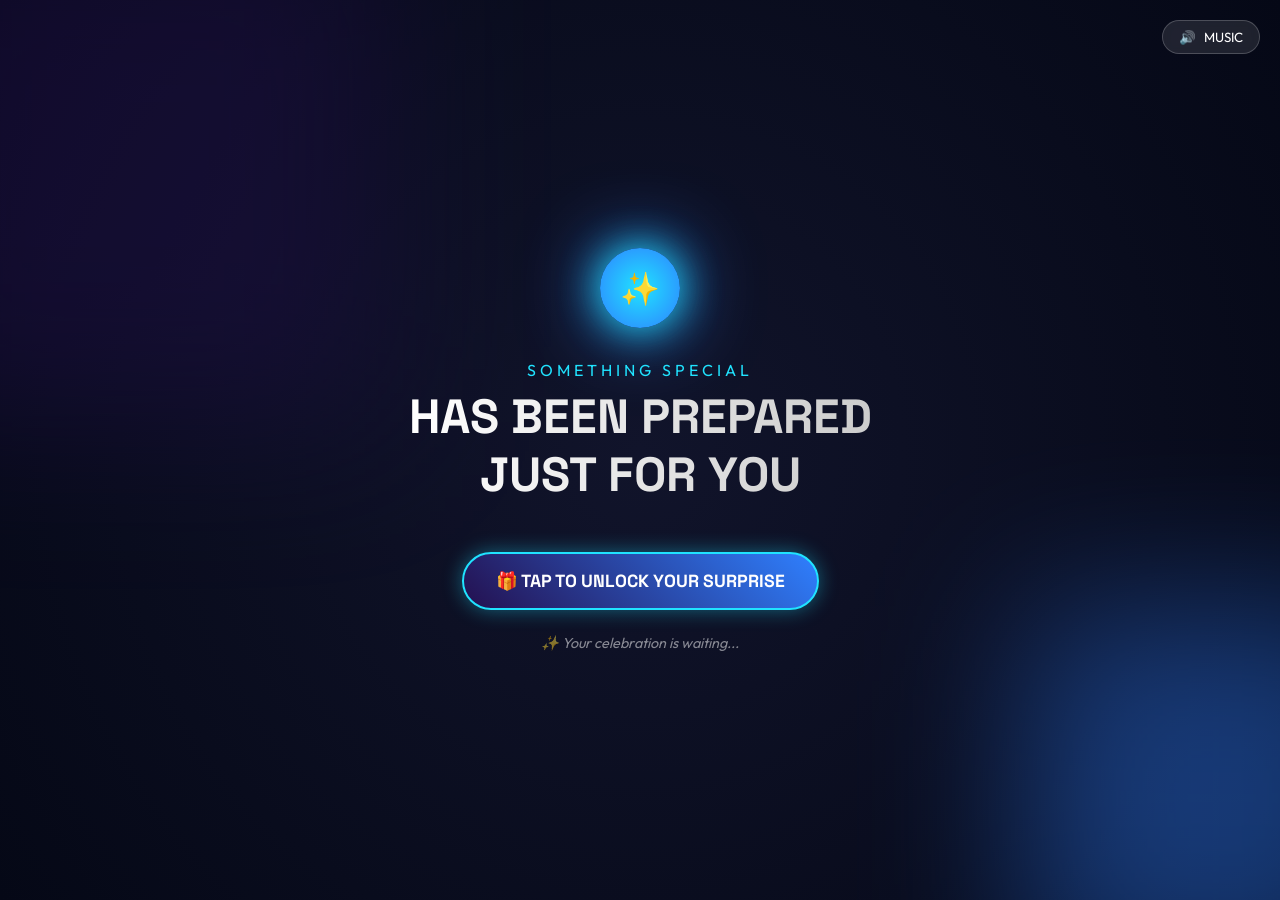
<file: index.html>
<!DOCTYPE html>
<html lang="en">
<head>
    <meta charset="UTF-8">
    <meta name="viewport" content="width=device-width, initial-scale=1.0, maximum-scale=1.0, user-scalable=no">
    <title>A Special Celebration</title>
    <link rel="preconnect" href="https://fonts.googleapis.com">
    <link rel="preconnect" href="https://fonts.gstatic.com" crossorigin>
    <link href="https://fonts.googleapis.com/css2?family=Space+Grotesk:wght@400;600;700&family=Outfit:wght@300;500;800&display=swap" rel="stylesheet">
    <link rel="stylesheet" href="style.css">
</head>
<body>

    <button id="audio-toggle" aria-label="Toggle Celebration Music">
        🔊 <span class="audio-text">MUSIC</span>
    </button>
    <audio id="bg-music" src="./assets/background-music.mp3" preload="auto" loop></audio>

    <div id="effects-container"></div>

    <section id="phase-mystery" class="fullscreen-section active">
        <div class="background-layers">
            <div class="gradient-blob blob-1"></div>
            <div class="gradient-blob blob-2"></div>
        </div>
        
        <div class="mystery-content">
            <div class="glowing-orb">
                <span class="orb-icon">✨</span>
            </div>
            <p class="mystery-text-small reveal-text delay-1">SOMETHING SPECIAL</p>
            <h1 class="mystery-text-large reveal-text delay-2">HAS BEEN PREPARED<br>JUST FOR YOU</h1>
            
            <button id="unlock-btn" class="glow-button reveal-text delay-3">
                <span class="btn-content">🎁 TAP TO UNLOCK YOUR SURPRISE</span>
                <div class="btn-particles"></div>
            </button>
            <p class="hint-text reveal-text delay-4">✨ Your celebration is waiting...</p>
        </div>
    </section>

    <section id="phase-countdown" class="fullscreen-section hidden">
        <div id="countdown-number" class="massive-number">3</div>
    </section>

    <main id="main-journey" class="hidden">
        
        <section id="grand-reveal" class="journey-section">
            <div class="animated-typography">
                <span class="word block-word word-1">HAPPY</span>
                <span class="word block-word word-2">TEACHER'S</span>
                <span class="word block-word word-3">DAY!</span>
            </div>
        </section>

        <section id="personal-reveal" class="journey-section">
            <p class="suspense-text scroll-reveal">WAIT...</p>
            <p class="suspense-text small scroll-reveal">THIS CELEBRATION WAS CREATED ESPECIALLY FOR...</p>
            
            <div class="teacher-display scroll-reveal">
                <div class="premium-frame">
                    <div class="frame-border"></div>
                    <div class="frame-glow"></div>
                    <div id="teacher-photo-container"></div>
                </div>
                <h2 id="teacher-name" class="neon-name"></h2>
            </div>
        </section>

        <section id="gratitude-cards" class="journey-section">
            <h3 class="section-title scroll-reveal">WHAT MAKES A GREAT TEACHER?</h3>
            <div class="cards-container">
                
                <div class="interactive-card scroll-reveal">
                    <div class="card-inner">
                        <div class="card-front">
                            <span class="card-icon">📚</span>
                            <p class="card-subtitle">YOU SHARED</p>
                            <h4 class="card-title">KNOWLEDGE</h4>
                        </div>
                        <div class="card-back">
                            <p>Because of your guidance, learning became more than just completing a syllabus.</p>
                        </div>
                    </div>
                </div>

                <div class="interactive-card scroll-reveal delay-card-1">
                    <div class="card-inner">
                        <div class="card-front">
                            <span class="card-icon">💪</span>
                            <p class="card-subtitle">YOU BUILT</p>
                            <h4 class="card-title">CONFIDENCE</h4>
                        </div>
                        <div class="card-back">
                            <p>You showed us our own potential, even when we couldn't see it ourselves.</p>
                        </div>
                    </div>
                </div>

                <div class="interactive-card scroll-reveal delay-card-2">
                    <div class="card-inner">
                        <div class="card-front">
                            <span class="card-icon">🚀</span>
                            <p class="card-subtitle">YOU INSPIRED US TO</p>
                            <h4 class="card-title">DREAM BIGGER</h4>
                        </div>
                        <div class="card-back">
                            <p>Your passion for teaching became our motivation to achieve greatness.</p>
                        </div>
                    </div>
                </div>

            </div>
            <p class="hint-text mt-2 scroll-reveal">(Tap the cards)</p>
        </section>

        <section id="personal-message" class="journey-section">
            <div class="envelope-container scroll-reveal">
                <h3 class="section-title">💌 ONE MESSAGE.<br>CREATED ESPECIALLY FOR YOU.</h3>
                
                <div class="envelope" id="message-envelope">
                    <div class="flap"></div>
                    <div class="letter">
                        <p id="teacher-message" class="personal-text"></p>
                        <p class="signature">WITH LOVE, RESPECT & GRATITUDE ❤️</p>
                    </div>
                    <div class="envelope-front"></div>
                </div>

                <button id="open-envelope-btn" class="glow-button outline mt-2">
                    <span>OPEN YOUR MESSAGE</span>
                </button>
            </div>
        </section>

        <section id="surprise-interaction" class="journey-section">
            <h3 class="section-title scroll-reveal">🎰 ONE LAST SURPRISE!</h3>
            <p class="mystery-text-small scroll-reveal">Tap the button and discover something special.</p>
            
            <div class="shuffle-deck scroll-reveal" id="shuffle-deck">
                <div class="shuffle-card" style="--i: 0;">✨</div>
                <div class="shuffle-card" style="--i: 1;">🌟</div>
                <div class="shuffle-card" style="--i: 2;">🎉</div>
                <div class="shuffle-card winning-card" style="--i: 3;">
                    <p>"A great teacher doesn't just explain lessons.<br>They become part of the story we remember."</p>
                </div>
            </div>

            <button id="shuffle-btn" class="glow-button mt-2 scroll-reveal">
                <span>🎁 REVEAL MY SURPRISE</span>
            </button>
        </section>

        <section id="memory-sky" class="journey-section">
            <div class="sky-content scroll-reveal">
                <p class="suspense-text small">Every student carries a small part of their teachers throughout life.</p>
                <h3 class="section-title mt-2">YOUR GUIDANCE WILL ALWAYS SHINE</h3>
                <p class="hint-text mt-2">(Tap the sky to leave a star)</p>
            </div>
            <div id="star-canvas"></div>
        </section>

        <section id="finale" class="journey-section">
            <div class="finale-content scroll-reveal">
                <h2 class="massive-gradient-text">HAPPY<br>TEACHER'S<br>DAY</h2>
                <p class="finale-subtext mt-2">Some people teach subjects.</p>
                <p class="finale-subtext highlight">Extraordinary teachers inspire lives.</p>
                <h1 class="thank-you-text mt-2">THANK YOU</h1>
                
                <div class="final-signature mt-4">
                    <p>CREATED WITH GRATITUDE, CREATIVITY & TECHNOLOGY</p>
                    <p class="highlight">— From Mohd Arsh and His Team ❤️</p>
                </div>
                
                <button id="finale-fireworks-btn" class="glow-button mt-2">
                    <span>🎆 CELEBRATE ONE MORE TIME</span>
                </button>
            </div>
            <div class="horizon-glow"></div>
        </section>

    </main>

    <script src="script.js"></script>
</body>
</html>
</file>
<file: style.css>
/* ============================================
   1. CSS VARIABLES & DESIGN SYSTEM
============================================ */
:root {
    --bg-navy: #050816;
    --deep-purple: #24104F;
    --electric-blue: #2F80FF;
    --vibrant-cyan: #20E3FF;
    --celebration-pink: #FF3CAC;
    --celebration-gold: #FFD166;
    --warm-orange: #FF9F1C;
    --text-white: #FFFFFF;
    
    --font-heading: 'Space Grotesk', sans-serif;
    --font-body: 'Outfit', sans-serif;
    
    --glass-bg: rgba(255, 255, 255, 0.05);
    --glass-border: rgba(255, 255, 255, 0.1);
}

/* ============================================
   2. RESET & BASE STYLES
============================================ */
* {
    margin: 0;
    padding: 0;
    box-sizing: border-box;
    -webkit-tap-highlight-color: transparent;
}

body {
    background-color: var(--bg-navy);
    color: var(--text-white);
    font-family: var(--font-body);
    overflow-x: hidden;
    /* Locks scrolling initially */
    overflow-y: hidden; 
}

/* ============================================
   3. UTILITIES & TYPOGRAPHY
============================================ */
h1, h2, h3, h4 { font-family: var(--font-heading); }
.mt-2 { margin-top: 2rem; }
.mt-4 { margin-top: 4rem; }

.hidden { display: none !important; }
.active { display: flex !important; }

/* ============================================
   4. BACKGROUND SYSTEM
============================================ */
.background-layers {
    position: fixed;
    top: 0; left: 0; width: 100%; height: 100%;
    z-index: -1;
    overflow: hidden;
    background: radial-gradient(circle at center, #11142b 0%, var(--bg-navy) 100%);
}

.gradient-blob {
    position: absolute;
    filter: blur(80px);
    opacity: 0.4;
    animation: float 20s infinite alternate ease-in-out;
}

.blob-1 {
    width: 40vw; height: 40vw;
    background: var(--deep-purple);
    top: -10%; left: -10%;
}

.blob-2 {
    width: 30vw; height: 30vw;
    background: var(--electric-blue);
    bottom: -10%; right: -10%;
    animation-delay: -5s;
}

/* ============================================
   5. PHASE 1: MYSTERY SCREEN
============================================ */
.fullscreen-section {
    width: 100vw;
    height: 100vh;
    height: 100dvh;
    display: flex;
    flex-direction: column;
    justify-content: center;
    align-items: center;
    text-align: center;
    position: absolute;
    top: 0; left: 0;
    z-index: 100;
}

.glowing-orb {
    width: 80px; height: 80px;
    background: radial-gradient(circle, var(--vibrant-cyan), var(--electric-blue));
    border-radius: 50%;
    margin: 0 auto 2rem;
    display: flex;
    justify-content: center;
    align-items: center;
    box-shadow: 0 0 40px var(--vibrant-cyan), 0 0 80px var(--electric-blue);
    animation: pulse 2s infinite alternate;
}

.orb-icon { font-size: 2rem; }

.mystery-text-small {
    font-size: 1rem;
    letter-spacing: 4px;
    color: var(--vibrant-cyan);
    margin-bottom: 0.5rem;
}

.mystery-text-large {
    font-size: clamp(1.8rem, 5vw, 3rem);
    line-height: 1.2;
    margin-bottom: 3rem;
    text-transform: uppercase;
    background: linear-gradient(to right, var(--text-white), #ccc);
    -webkit-background-clip: text;
    -webkit-text-fill-color: transparent;
}

.hint-text {
    font-size: 0.9rem;
    color: rgba(255,255,255,0.5);
    margin-top: 1.5rem;
    font-style: italic;
}

/* ============================================
   6. PREMIUM GLOW BUTTON
============================================ */
.glow-button {
    position: relative;
    padding: 1rem 2rem;
    background: linear-gradient(45deg, var(--deep-purple), var(--electric-blue));
    border: 2px solid var(--vibrant-cyan);
    border-radius: 50px;
    color: white;
    font-family: var(--font-heading);
    font-weight: 700;
    font-size: 1.1rem;
    cursor: pointer;
    overflow: hidden;
    transition: transform 0.2s, box-shadow 0.2s;
    box-shadow: 0 0 20px rgba(32, 227, 255, 0.4);
}

.glow-button:hover, .glow-button:active {
    transform: scale(1.05);
    box-shadow: 0 0 40px rgba(32, 227, 255, 0.7);
}

.glow-button.outline {
    background: transparent;
    border-color: var(--celebration-pink);
    box-shadow: 0 0 20px rgba(255, 60, 172, 0.4);
}

.glow-button.outline:hover {
    background: rgba(255, 60, 172, 0.1);
    box-shadow: 0 0 40px rgba(255, 60, 172, 0.7);
}

/* ============================================
   7. PHASE 2: COUNTDOWN
============================================ */
#phase-countdown {
    background: var(--bg-navy);
    z-index: 101;
}

.massive-number {
    font-size: clamp(10rem, 30vw, 20rem);
    font-family: var(--font-heading);
    font-weight: 800;
    background: linear-gradient(45deg, var(--vibrant-cyan), var(--celebration-pink), var(--celebration-gold));
    -webkit-background-clip: text;
    -webkit-text-fill-color: transparent;
    animation: popIn 1s ease-in-out infinite;
}

/* ============================================
   8. MAIN JOURNEY SCROLL SECTIONS
============================================ */
#main-journey {
    position: relative;
    z-index: 10;
}

.journey-section {
    min-height: 100vh;
    padding: 4rem 2rem;
    display: flex;
    flex-direction: column;
    justify-content: center;
    align-items: center;
    text-align: center;
    position: relative;
}

/* ============================================
   9. GRAND REVEAL (TYPOGRAPHY)
============================================ */
.animated-typography {
    display: flex;
    flex-direction: column;
    align-items: center;
    gap: 1rem;
}

.block-word {
    font-family: var(--font-heading);
    font-weight: 800;
    font-size: clamp(3.5rem, 10vw, 8rem);
    line-height: 1;
    text-transform: uppercase;
    opacity: 0;
    transform: translateY(50px) scale(0.8);
    transition: all 0.8s cubic-bezier(0.175, 0.885, 0.32, 1.275);
}

.word-1 { background: linear-gradient(to right, var(--vibrant-cyan), var(--electric-blue)); -webkit-background-clip: text; -webkit-text-fill-color: transparent; }
.word-2 { background: linear-gradient(to right, var(--celebration-pink), var(--warm-orange)); -webkit-background-clip: text; -webkit-text-fill-color: transparent; }
.word-3 { background: linear-gradient(to right, var(--celebration-gold), #fff); -webkit-background-clip: text; -webkit-text-fill-color: transparent; }

.block-word.show {
    opacity: 1;
    transform: translateY(0) scale(1);
}

/* ============================================
   10. TEACHER REVEAL & PHOTO FRAME
============================================ */
.suspense-text {
    font-family: var(--font-heading);
    font-size: 2rem;
    letter-spacing: 2px;
}
.suspense-text.small {
    font-size: 1.2rem;
    color: var(--celebration-gold);
    margin-bottom: 3rem;
}

.teacher-display {
    display: flex;
    flex-direction: column;
    align-items: center;
    gap: 2rem;
}

.premium-frame {
    position: relative;
    width: 250px;
    height: 250px;
    border-radius: 50%;
    display: flex;
    justify-content: center;
    align-items: center;
}

.frame-border {
    position: absolute;
    inset: -5px;
    border-radius: 50%;
    background: linear-gradient(45deg, var(--electric-blue), var(--celebration-pink), var(--celebration-gold));
    animation: spin 4s linear infinite;
}

.frame-glow {
    position: absolute;
    inset: -15px;
    border-radius: 50%;
    background: var(--electric-blue);
    filter: blur(20px);
    opacity: 0.5;
    animation: pulse 2s infinite alternate;
}

.teacher-img, .teacher-fallback {
    position: relative;
    width: 100%;
    height: 100%;
    border-radius: 50%;
    object-fit: cover;
    z-index: 2;
    background: var(--bg-navy);
    border: 4px solid var(--bg-navy);
}

.teacher-fallback {
    display: flex;
    justify-content: center;
    align-items: center;
    font-size: 5rem;
    font-family: var(--font-heading);
    font-weight: 700;
    background: linear-gradient(135deg, var(--deep-purple), var(--bg-navy));
    color: var(--celebration-gold);
}

.neon-name {
    font-size: clamp(2rem, 6vw, 3.5rem);
    text-transform: uppercase;
    text-shadow: 0 0 20px rgba(255, 255, 255, 0.5);
    background: linear-gradient(to right, #fff, #ccc);
    -webkit-background-clip: text;
    -webkit-text-fill-color: transparent;
}

/* ============================================
   11. INTERACTIVE 3D CARDS
============================================ */
.section-title {
    font-size: clamp(1.8rem, 5vw, 3rem);
    margin-bottom: 3rem;
    text-transform: uppercase;
    background: linear-gradient(to right, var(--vibrant-cyan), var(--electric-blue));
    -webkit-background-clip: text;
    -webkit-text-fill-color: transparent;
}

.cards-container {
    display: flex;
    flex-wrap: wrap;
    justify-content: center;
    gap: 2rem;
    perspective: 1000px;
}

.interactive-card {
    width: 280px;
    height: 350px;
    cursor: pointer;
}

.card-inner {
    position: relative;
    width: 100%;
    height: 100%;
    transition: transform 0.8s cubic-bezier(0.175, 0.885, 0.32, 1.275);
    transform-style: preserve-3d;
}

.interactive-card.flipped .card-inner {
    transform: rotateY(180deg);
}

.card-front, .card-back {
    position: absolute;
    width: 100%;
    height: 100%;
    -webkit-backface-visibility: hidden;
    backface-visibility: hidden;
    border-radius: 20px;
    padding: 2rem;
    display: flex;
    flex-direction: column;
    justify-content: center;
    align-items: center;
    background: var(--glass-bg);
    border: 1px solid var(--glass-border);
    backdrop-filter: blur(10px);
    box-shadow: 0 10px 30px rgba(0,0,0,0.5);
}

.card-front {
    background: linear-gradient(135deg, rgba(36, 16, 79, 0.8), rgba(5, 8, 22, 0.9));
}

.card-back {
    background: linear-gradient(135deg, rgba(47, 128, 255, 0.2), rgba(255, 60, 172, 0.2));
    transform: rotateY(180deg);
    border-color: var(--celebration-pink);
    font-size: 1.1rem;
    line-height: 1.6;
}

.card-icon { font-size: 4rem; margin-bottom: 1rem; }
.card-subtitle { font-size: 0.9rem; color: var(--celebration-gold); letter-spacing: 2px; }
.card-title { font-size: 1.8rem; margin-top: 0.5rem; }

/* ============================================
   12. ENVELOPE MESSAGE
============================================ */
.envelope-container {
    display: flex;
    flex-direction: column;
    align-items: center;
}

.envelope {
    position: relative;
    width: 320px;
    height: 200px;
    background: var(--deep-purple);
    margin: 3rem 0;
    border-radius: 0 0 10px 10px;
    box-shadow: 0 20px 40px rgba(0,0,0,0.6);
}

.flap {
    position: absolute;
    top: 0; left: 0; width: 100%; height: 100%;
    background: linear-gradient(135deg, var(--electric-blue), var(--deep-purple));
    clip-path: polygon(0 0, 50% 50%, 100% 0);
    transform-origin: top;
    transition: transform 0.6s ease-in-out;
    z-index: 4;
}

.envelope-front {
    position: absolute;
    top: 0; left: 0; width: 100%; height: 100%;
    background: rgba(36, 16, 79, 0.9);
    clip-path: polygon(0 0, 0 100%, 100% 100%, 100% 0, 50% 50%);
    z-index: 3;
    border-radius: 0 0 10px 10px;
}

.letter {
    position: absolute;
    bottom: 0; left: 5%;
    width: 90%; height: 90%;
    background: #fff;
    color: var(--bg-navy);
    border-radius: 5px;
    padding: 1.5rem;
    transition: transform 0.8s ease;
    z-index: 2;
    box-shadow: 0 0 20px rgba(0,0,0,0.2);
    display: flex;
    flex-direction: column;
    justify-content: center;
}

.personal-text {
    font-size: 1.1rem;
    font-weight: 500;
    line-height: 1.5;
    font-family: var(--font-body);
}

.signature {
    margin-top: 1rem;
    font-size: 0.8rem;
    font-weight: 700;
    color: var(--celebration-pink);
}

.envelope.open .flap { transform: rotateX(180deg); z-index: 1; }
.envelope.open .letter { transform: translateY(-120px); z-index: 5; }

/* ============================================
   13. SURPRISE SHUFFLE
============================================ */
.shuffle-deck {
    position: relative;
    width: 250px;
    height: 350px;
    margin: 2rem 0;
}

.shuffle-card {
    position: absolute;
    top: 0; left: 0; width: 100%; height: 100%;
    background: linear-gradient(135deg, var(--bg-navy), var(--deep-purple));
    border: 2px solid var(--electric-blue);
    border-radius: 15px;
    display: flex;
    justify-content: center;
    align-items: center;
    font-size: 4rem;
    transition: all 0.6s cubic-bezier(0.175, 0.885, 0.32, 1.275);
    box-shadow: 0 5px 15px rgba(0,0,0,0.5);
    transform: rotate(calc(var(--i) * 5deg)) translateX(calc(var(--i) * 5px));
}

.shuffle-card.winning-card {
    background: linear-gradient(135deg, var(--celebration-gold), var(--warm-orange));
    color: var(--bg-navy);
    padding: 2rem;
    font-size: 1.2rem;
    font-weight: 700;
    text-align: center;
    opacity: 0; /* Hidden until revealed */
}

.shuffle-deck.shuffled .shuffle-card {
    opacity: 0;
    transform: translate(calc(var(--i) * 100px - 150px), calc(var(--i) * -20px)) rotate(calc(var(--i) * 15deg));
}

.shuffle-deck.shuffled .winning-card {
    opacity: 1;
    transform: translate(0, 0) scale(1.1);
    z-index: 10;
    box-shadow: 0 0 50px rgba(255, 209, 102, 0.8);
}

/* ============================================
   14. MEMORY SKY
============================================ */
#memory-sky {
    position: relative;
    background: #000; /* Deepest black */
}

#star-canvas {
    position: absolute;
    top: 0; left: 0; width: 100%; height: 100%;
    z-index: 1;
    cursor: crosshair;
}

.sky-content {
    position: relative;
    z-index: 2;
    pointer-events: none;
}

.star {
    position: absolute;
    background: white;
    border-radius: 50%;
    box-shadow: 0 0 10px 2px rgba(255, 255, 255, 0.8);
    animation: starTwinkle 3s ease-out forwards;
    transform: translate(-50%, -50%);
}

/* ============================================
   15. FINALE
============================================ */
.massive-gradient-text {
    font-size: clamp(3rem, 10vw, 6rem);
    line-height: 1;
    font-family: var(--font-heading);
    background: linear-gradient(to right, var(--celebration-pink), var(--celebration-gold), var(--vibrant-cyan));
    -webkit-background-clip: text;
    -webkit-text-fill-color: transparent;
    text-shadow: 0 0 30px rgba(255, 209, 102, 0.3);
}

.finale-subtext {
    font-size: 1.2rem;
}
.finale-subtext.highlight {
    color: var(--vibrant-cyan);
    font-weight: 700;
    font-size: 1.5rem;
}

.thank-you-text {
    font-size: clamp(4rem, 12vw, 8rem);
    font-family: var(--font-heading);
    color: transparent;
    -webkit-text-stroke: 2px var(--text-white);
    position: relative;
}
.thank-you-text::after {
    content: 'THANK YOU';
    position: absolute;
    left: 0; top: 0;
    width: 100%; height: 100%;
    color: var(--celebration-gold);
    -webkit-text-stroke: 0;
    clip-path: polygon(0 100%, 100% 100%, 100% 100%, 0 100%);
    transition: clip-path 1s ease;
}
.journey-section.is-visible .thank-you-text::after {
    clip-path: polygon(0 0, 100% 0, 100% 100%, 0 100%);
}

.final-signature {
    font-size: 0.9rem;
    letter-spacing: 2px;
}
.final-signature .highlight {
    color: var(--celebration-pink);
    font-weight: 700;
    margin-top: 0.5rem;
    font-size: 1.1rem;
}

.horizon-glow {
    position: absolute;
    bottom: -50px; left: 0; width: 100%; height: 200px;
    background: radial-gradient(ellipse at bottom, rgba(32, 227, 255, 0.3) 0%, transparent 70%);
    z-index: -1;
}

/* ============================================
   16. CSS PARTICLE & FIREWORK ENGINE
============================================ */
#effects-container {
    position: fixed;
    top: 0; left: 0; width: 100%; height: 100%;
    pointer-events: none;
    z-index: 9999;
    overflow: hidden;
}

.firework-particle {
    position: absolute;
    width: 6px; height: 6px;
    border-radius: 50%;
    animation: explode 1s cubic-bezier(0.1, 0.9, 0.2, 1) forwards;
}

.confetti-piece {
    position: absolute;
    width: 10px; height: 20px;
    animation: fall 3s linear forwards;
}

/* ============================================
   17. ANIMATIONS
============================================ */
@keyframes float {
    0% { transform: translate(0, 0) scale(1); }
    100% { transform: translate(50px, 50px) scale(1.1); }
}

@keyframes pulse {
    0% { transform: scale(1); opacity: 0.8; }
    100% { transform: scale(1.1); opacity: 1; }
}

@keyframes spin {
    0% { transform: rotate(0deg); }
    100% { transform: rotate(360deg); }
}

@keyframes popIn {
    0% { transform: scale(0.5); opacity: 0; }
    50% { transform: scale(1.2); opacity: 1; }
    100% { transform: scale(1); opacity: 0; }
}

@keyframes explode {
    0% { transform: translate(0,0) scale(1); opacity: 1; }
    100% { transform: translate(var(--tx), var(--ty)) scale(0); opacity: 0; }
}

@keyframes fall {
    0% { transform: translateY(-10vh) rotate(0deg); opacity: 1; }
    100% { transform: translateY(110vh) rotate(720deg); opacity: 0; }
}

@keyframes starTwinkle {
    0% { width: 0; height: 0; opacity: 1; }
    50% { width: 4px; height: 4px; box-shadow: 0 0 20px 5px white; }
    100% { width: 2px; height: 2px; opacity: 0.5; }
}

/* Scroll Revel Classes */
.scroll-reveal {
    opacity: 0;
    transform: translateY(40px);
    transition: all 0.8s ease-out;
}
.scroll-reveal.is-visible {
    opacity: 1;
    transform: translateY(0);
}

.delay-1 { animation-delay: 0.2s; }
.delay-2 { animation-delay: 0.4s; }
.delay-3 { animation-delay: 0.6s; }
.delay-4 { animation-delay: 0.8s; }
.delay-card-1 { transition-delay: 0.2s; }
.delay-card-2 { transition-delay: 0.4s; }

/* Text reveal initial */
.reveal-text {
    opacity: 0;
    animation: fadeUp 1s forwards;
}

@keyframes fadeUp {
    from { opacity: 0; transform: translateY(20px); }
    to { opacity: 1; transform: translateY(0); }
}

/* ============================================
   18. OPTIONAL AUDIO
============================================ */
#audio-toggle {
    position: fixed;
    top: 20px; right: 20px;
    background: rgba(255,255,255,0.1);
    border: 1px solid rgba(255,255,255,0.2);
    color: white;
    border-radius: 30px;
    padding: 0.5rem 1rem;
    z-index: 1000;
    cursor: pointer;
    display: flex;
    align-items: center;
    gap: 0.5rem;
    backdrop-filter: blur(5px);
    font-family: var(--font-body);
}

/* ============================================
   19. RESPONSIVE / REDUCED MOTION
============================================ */
@media (prefers-reduced-motion: reduce) {
    * {
        animation-duration: 0.01ms !important;
        animation-iteration-count: 1 !important;
        transition-duration: 0.01ms !important;
        scroll-behavior: auto !important;
    }
}
</file>
